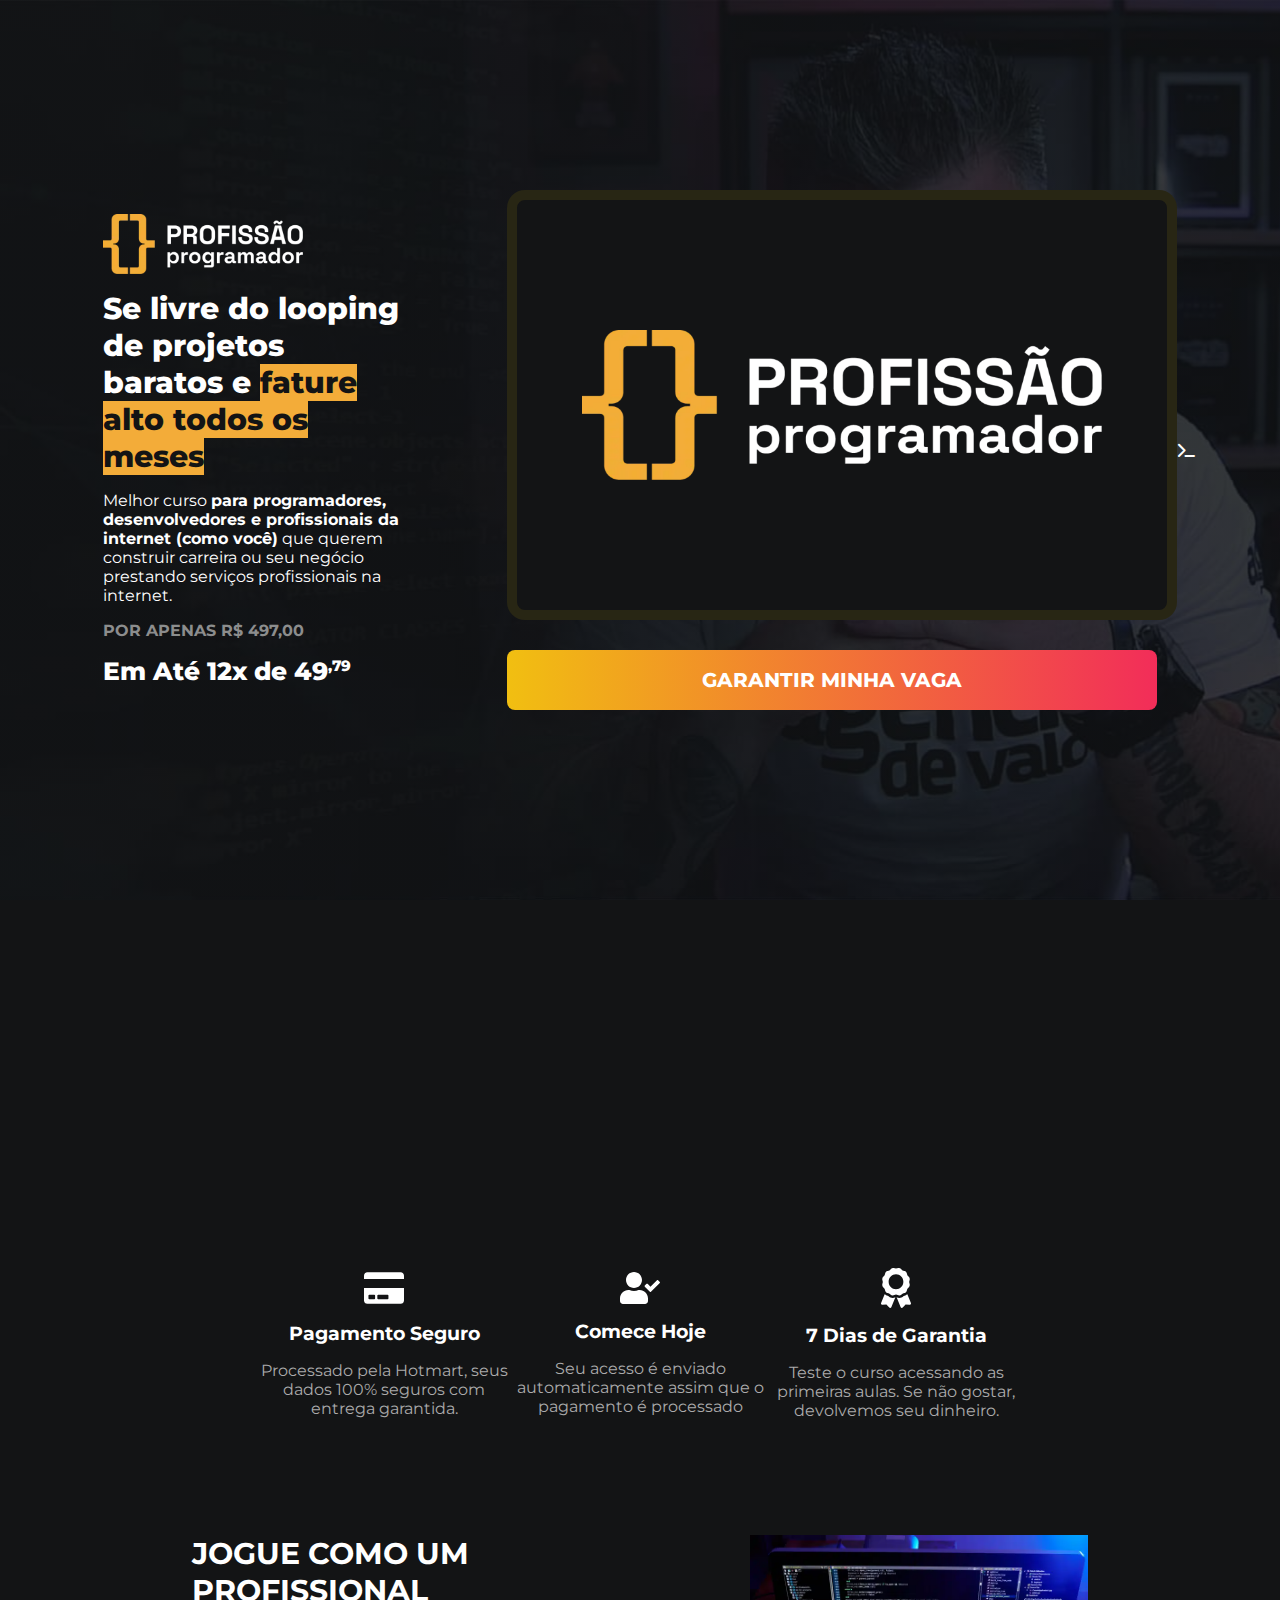
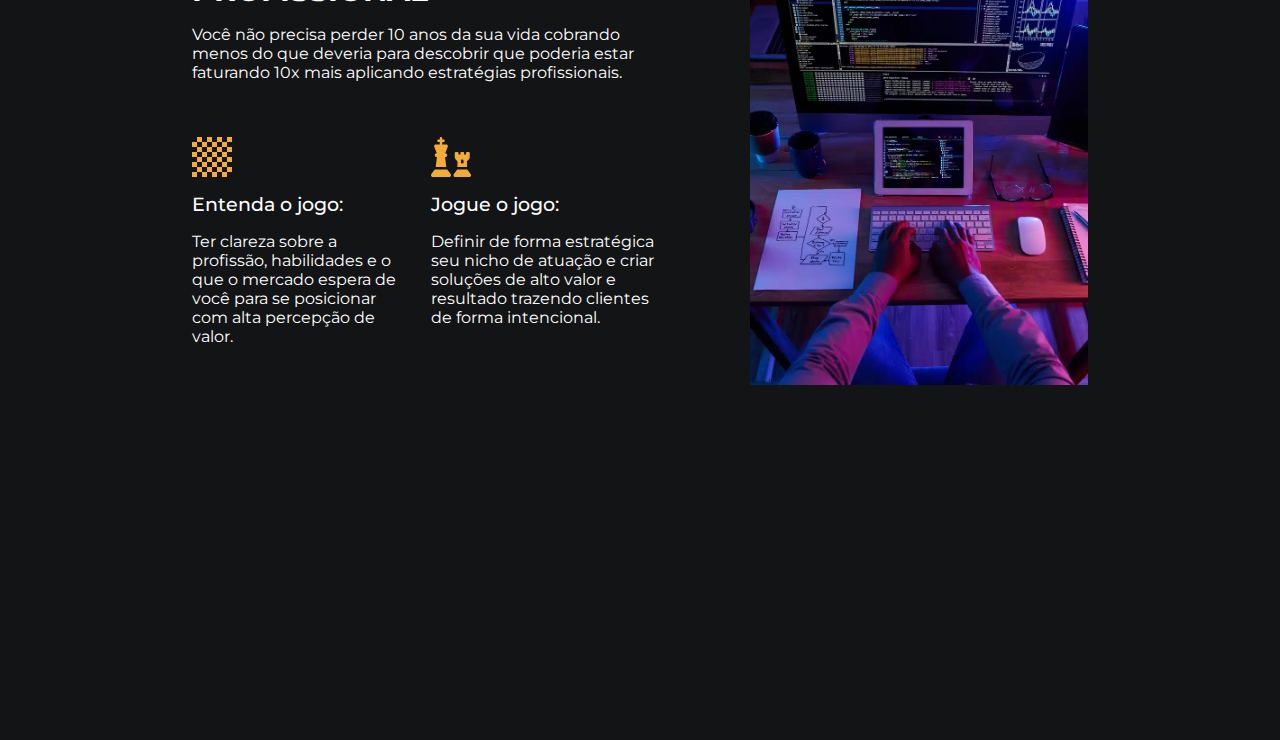
<file: index.html>
<!DOCTYPE html>
<html lang="en">
<head>
    <meta charset="UTF-8">
    <meta name="viewport" content="width=device-width, initial-scale=1.0">
    <title>Profissão Programador</title>
    <link rel="icon" href="">
    <link rel="stylesheet" href="https://cdnjs.cloudflare.com/ajax/libs/font-awesome/6.7.2/css/all.min.css" integrity="sha512-Evv84Mr4kqVGRNSgIGL/F/aIDqQb7xQ2vcrdIwxfjThSH8CSR7PBEakCr51Ck+w+/U6swU2Im1vVX0SVk9ABhg==" crossorigin="anonymous" referrerpolicy="no-referrer"/>
    <link rel="stylesheet" href="css/style.css">
</head>
<body>
    <div class="initial">
            <section class="slogan">
                <img src="img/Logo-White-300x91.png.webp" alt="logo-do-site" height="60px" width="200px">
                <h2>Se livre do looping de projetos baratos e <span>fature alto todos os meses</span></h2>
                <p>Melhor curso <strong>para programadores, desenvolvedores e profissionais da internet (como você)</strong> que querem construir carreira ou seu negócio prestando serviços profissionais na internet.</p>
                <p id="p2">POR APENAS R$ 497,00</p>
                <p>Em Até 12x de 49<sup>,79</sup></p>
            </section>

        <section class="sec-2">
            <figure>
                <img src="img/Logo-White-768x232.png.webp" alt="logo-do-site" height="150px" width="520px">
            </figure>
            <button>GARANTIR MINHA VAGA<i class="fa-solid fa-terminal fa-xs" style="color: #ffffff;"></i></button>
        </section>
    </div>


    <main>
        <section class="plus-points">
            <article>
                <img src="img/cred-card.svg" alt="icone-de-cartão" height="40px" width="40px">
                <h3>Pagamento Seguro</h3>
                <p>Processado pela Hotmart, seus dados 100% seguros com entrega garantida.</p>
            </article>

            <article>
                <img src="img/peaple.svg" alt="icone-de-pessoa" height="40px" width="40px">
                <h3>Comece Hoje</h3>
                <p>Seu acesso é enviado automaticamente assim que o pagamento é processado</p>
            </article>

            <article>
                <img src="img/prize.svg" alt="icone-de-medalha" height="40px" width="40px">
                <h3>7 Dias de Garantia</h3>
                <p>Teste o curso acessando as primeiras aulas. Se não gostar, devolvemos seu dinheiro.</p>
            </article>
        </section>

        <section class="s3">
            <div class="s3-main">
                <header>
                <h2>JOGUE COMO UM PROFISSIONAL</h2>
                <p>Você não precisa perder 10 anos da sua vida cobrando menos do que deveria para descobrir que poderia estar faturando 10x mais aplicando estratégias profissionais.</p>
            </header>

            <div class="rules">
                <article>
                <svg xmlns="http://www.w3.org/2000/svg" viewBox="0 0 512 512" height="40px" width="40px">
                <path fill="#F3AC39" d="M255.9 .2h-64v64h64zM0 64.2v64h64v-64zM128 .2H64v64h64zm64 255.9v64h64v-64zM0 192.1v64h64v-64zM383.9 .2h-64v64h64zm128 0h-64v64h64zM128 256.1H64v64h64zM511.8 448v-64h-64v64zm0-128v-64h-64v64zM383.9 512h64v-64h-64zm128-319.9v-64h-64v64zM128 512h64v-64h-64zM0 512h64v-64H0zm255.9 0h64v-64h-64zM0 320.1v64h64v-64zm319.9-191.9v-64h-64v64zm-64 128h64v-64h-64zm-64 128v64h64v-64zm128-64h64v-64h-64zm0-128h64v-64h-64zm0 191.9v64h64v-64zM64 384.1v64h64v-64zm128-255.9v-64h-64v64zm191.9 255.9h64v-64h-64zm-128-191.9v-64h-64v64zm128-128v64h64v-64zm-128 255.9v64h64v-64zm-64-128H128v64h64zm191.9 64h64v-64h-64zM128 128.2H64v64h64zm0 191.9v64h64v-64z"/>
                </svg>
                <h3>Entenda o jogo:</h3>
                <p>Ter clareza sobre a profissão, habilidades e o que o mercado espera de você para se posicionar com alta percepção de valor.</p>
            </article>

            <article>
                <svg xmlns="http://www.w3.org/2000/svg" viewBox="0 0 512 512" height="40px" width="40px">
                <path fill="#F3AC39" d="M144 16c0-8.8-7.2-16-16-16s-16 7.2-16 16l0 16L96 32c-8.8 0-16 7.2-16 16s7.2 16 16 16l16 0 0 32L60.2 96C49.1 96 40 105.1 40 116.2c0 2.5 .5 4.9 1.3 7.3L73.8 208 72 208c-13.3 0-24 10.7-24 24s10.7 24 24 24l4 0L60 384l136 0L180 256l4 0c13.3 0 24-10.7 24-24s-10.7-24-24-24l-1.8 0 32.5-84.5c.9-2.3 1.3-4.8 1.3-7.3c0-11.2-9.1-20.2-20.2-20.2L144 96l0-32 16 0c8.8 0 16-7.2 16-16s-7.2-16-16-16l-16 0 0-16zM48 416L4.8 473.6C1.7 477.8 0 482.8 0 488c0 13.3 10.7 24 24 24l208 0c13.3 0 24-10.7 24-24c0-5.2-1.7-10.2-4.8-14.4L208 416 48 416zm288 0l-43.2 57.6c-3.1 4.2-4.8 9.2-4.8 14.4c0 13.3 10.7 24 24 24l176 0c13.3 0 24-10.7 24-24c0-5.2-1.7-10.2-4.8-14.4L464 416l-128 0zM304 208l0 51.9c0 7.8 2.8 15.3 8 21.1L339.2 312 337 384l125.5 0-3.3-72 28.3-30.8c5.4-5.9 8.5-13.6 8.5-21.7l0-51.5c0-8.8-7.2-16-16-16l-16 0c-8.8 0-16 7.2-16 16l0 16-24 0 0-16c0-8.8-7.2-16-16-16l-16 0c-8.8 0-16 7.2-16 16l0 16-24 0 0-16c0-8.8-7.2-16-16-16l-16 0c-8.8 0-16 7.2-16 16zm80 96c0-8.8 7.2-16 16-16s16 7.2 16 16l0 32-32 0 0-32z"/>
                </svg>
                <h3>Jogue o jogo:</h3>
                <p>Definir de forma estratégica seu nicho de atuação e criar soluções de alto valor e resultado trazendo clientes de forma intencional.</p>
            </article>
            </div>
            </div>
            
                <img src="img/dev-programming.jpeg.webp" alt="dev-programando" height="100%">

        </section>
    </main>
</body>
</html>
</file>
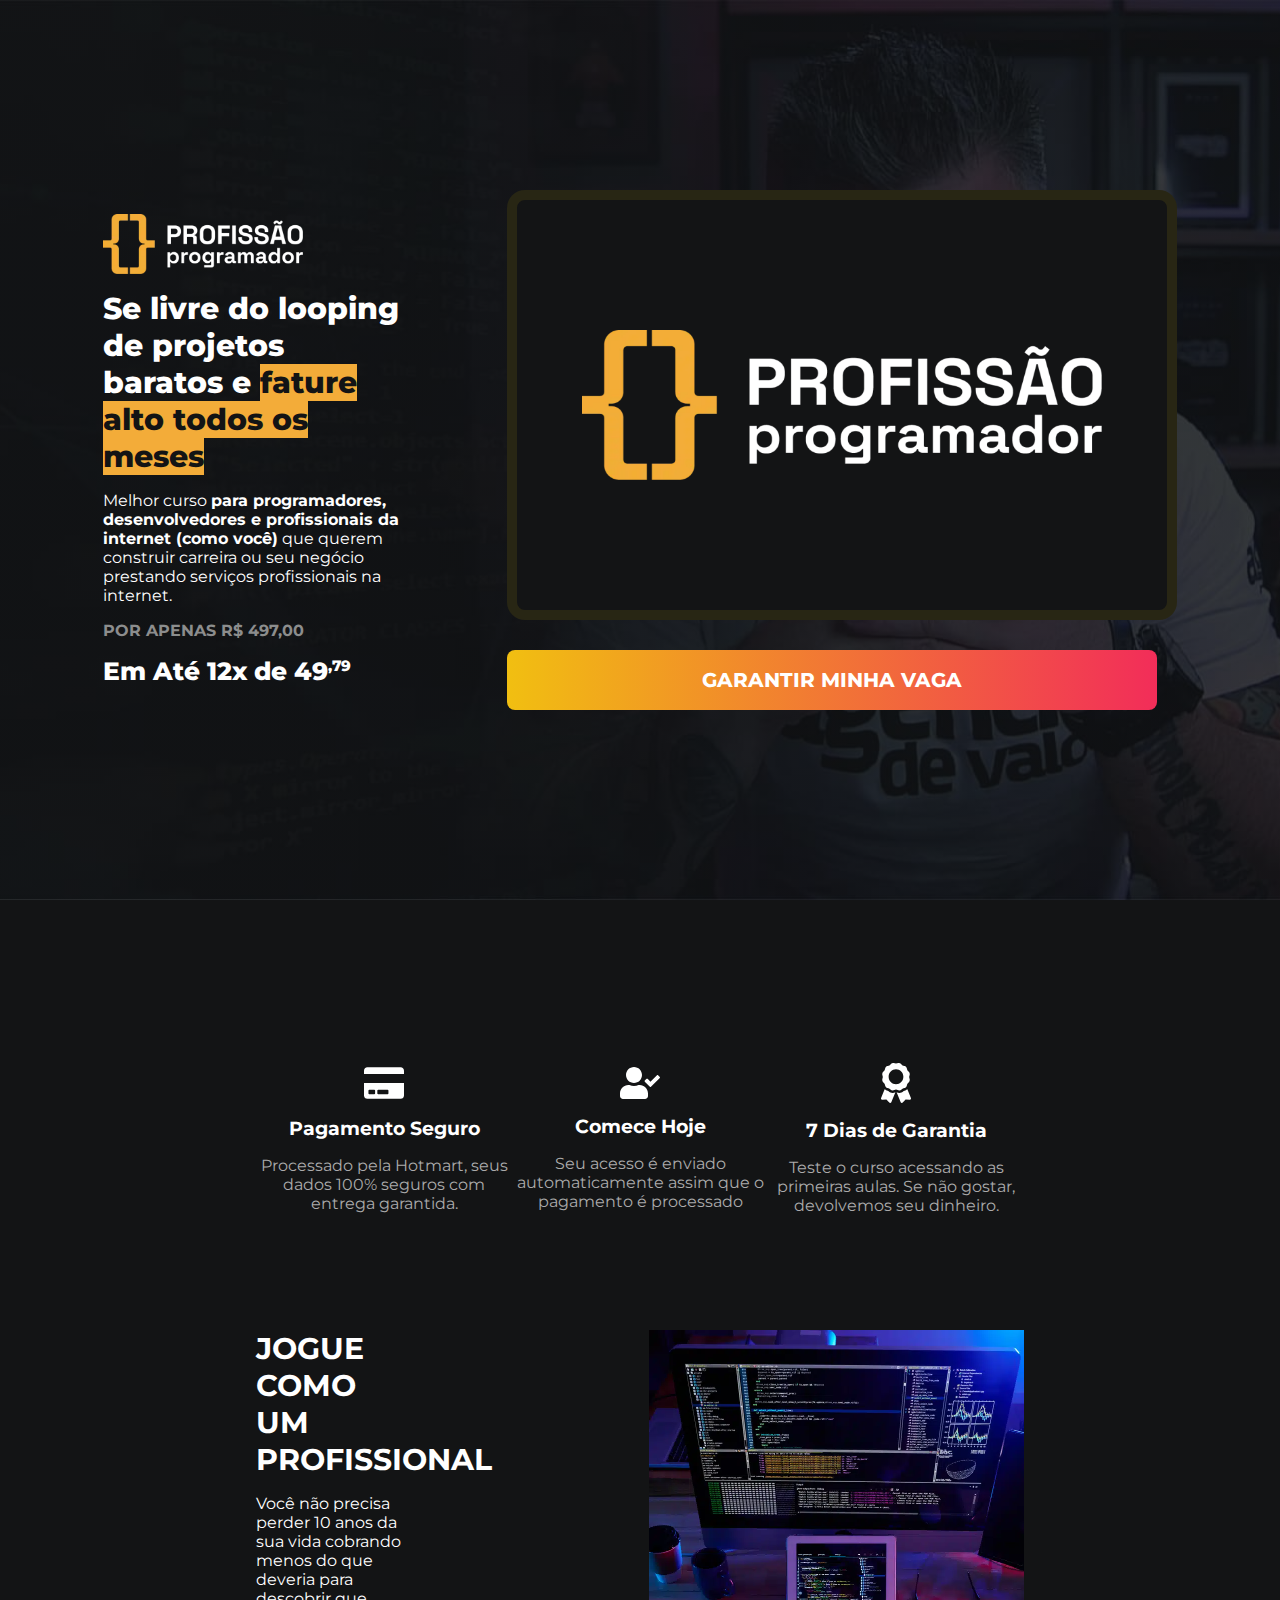
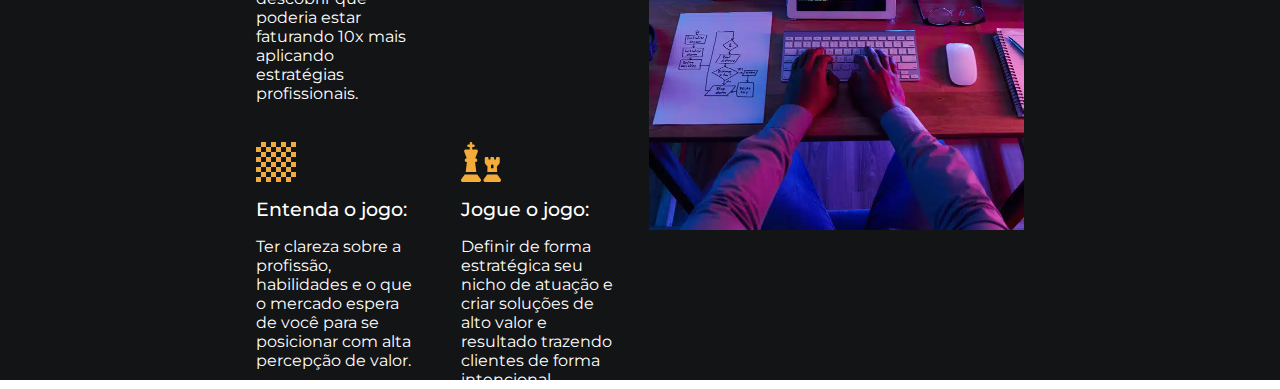
<file: desafio-estágio/index.html>
<!DOCTYPE html>
<html lang="en">
<head>
    <meta charset="UTF-8">
    <meta name="viewport" content="width=device-width, initial-scale=1.0">
    <title>Profissão Programador</title>
    <link rel="stylesheet" href="css/style.css">
</head>
<body>
    <div class="initial">
            <section class="slogan">
                <img src="img/Logo-White-300x91.png.webp" alt="logo-do-site" height="60px" width="200px">
                <h2>Se livre do looping de projetos baratos e <span>fature alto todos os meses</span></h2>
                <p>Melhor curso <strong>para programadores, desenvolvedores e profissionais da internet (como você)</strong> que querem construir carreira ou seu negócio prestando serviços profissionais na internet.</p>
                <p id="p2">POR APENAS R$ 497,00</p>
                <p>Em Até 12x de 49<sup>,79</sup></p>
            </section>

        <section class="sec-2">
            <figure>
                <img src="img/Logo-White-768x232.png.webp" alt="logo-do-site" height="150px" width="520px">
            </figure>
            <button>GARANTIR MINHA VAGA</button>
        </section>
    </div>


    <main>
        <section class="plus-points">
            <article>
                <img src="img/cred-card.svg" alt="icone-de-cartão" height="40px" width="40px">
                <h3>Pagamento Seguro</h3>
                <p>Processado pela Hotmart, seus dados 100% seguros com entrega garantida.</p>
            </article>

            <article>
                <img src="img/peaple.svg" alt="icone-de-pessoa" height="40px" width="40px">
                <h3>Comece Hoje</h3>
                <p>Seu acesso é enviado automaticamente assim que o pagamento é processado</p>
            </article>

            <article>
                <img src="img/prize.svg" alt="icone-de-medalha" height="40px" width="40px">
                <h3>7 Dias de Garantia</h3>
                <p>Teste o curso acessando as primeiras aulas. Se não gostar, devolvemos seu dinheiro.</p>
            </article>
        </section>

        <section class="s3">
            <div class="s3-main">
                <header>
                <h2>JOGUE COMO UM PROFISSIONAL</h2>
                <p>Você não precisa perder 10 anos da sua vida cobrando menos do que deveria para descobrir que poderia estar faturando 10x mais aplicando estratégias profissionais.</p>
            </header>

            <div class="rules">
                <article>
                <svg xmlns="http://www.w3.org/2000/svg" viewBox="0 0 512 512" height="40px" width="40px">
                <path fill="#F3AC39" d="M255.9 .2h-64v64h64zM0 64.2v64h64v-64zM128 .2H64v64h64zm64 255.9v64h64v-64zM0 192.1v64h64v-64zM383.9 .2h-64v64h64zm128 0h-64v64h64zM128 256.1H64v64h64zM511.8 448v-64h-64v64zm0-128v-64h-64v64zM383.9 512h64v-64h-64zm128-319.9v-64h-64v64zM128 512h64v-64h-64zM0 512h64v-64H0zm255.9 0h64v-64h-64zM0 320.1v64h64v-64zm319.9-191.9v-64h-64v64zm-64 128h64v-64h-64zm-64 128v64h64v-64zm128-64h64v-64h-64zm0-128h64v-64h-64zm0 191.9v64h64v-64zM64 384.1v64h64v-64zm128-255.9v-64h-64v64zm191.9 255.9h64v-64h-64zm-128-191.9v-64h-64v64zm128-128v64h64v-64zm-128 255.9v64h64v-64zm-64-128H128v64h64zm191.9 64h64v-64h-64zM128 128.2H64v64h64zm0 191.9v64h64v-64z"/>
                </svg>
                <h3>Entenda o jogo:</h3>
                <p>Ter clareza sobre a profissão, habilidades e o que o mercado espera de você para se posicionar com alta percepção de valor.</p>
            </article>

            <article>
                <svg xmlns="http://www.w3.org/2000/svg" viewBox="0 0 512 512" height="40px" width="40px">
                <path fill="#F3AC39" d="M144 16c0-8.8-7.2-16-16-16s-16 7.2-16 16l0 16L96 32c-8.8 0-16 7.2-16 16s7.2 16 16 16l16 0 0 32L60.2 96C49.1 96 40 105.1 40 116.2c0 2.5 .5 4.9 1.3 7.3L73.8 208 72 208c-13.3 0-24 10.7-24 24s10.7 24 24 24l4 0L60 384l136 0L180 256l4 0c13.3 0 24-10.7 24-24s-10.7-24-24-24l-1.8 0 32.5-84.5c.9-2.3 1.3-4.8 1.3-7.3c0-11.2-9.1-20.2-20.2-20.2L144 96l0-32 16 0c8.8 0 16-7.2 16-16s-7.2-16-16-16l-16 0 0-16zM48 416L4.8 473.6C1.7 477.8 0 482.8 0 488c0 13.3 10.7 24 24 24l208 0c13.3 0 24-10.7 24-24c0-5.2-1.7-10.2-4.8-14.4L208 416 48 416zm288 0l-43.2 57.6c-3.1 4.2-4.8 9.2-4.8 14.4c0 13.3 10.7 24 24 24l176 0c13.3 0 24-10.7 24-24c0-5.2-1.7-10.2-4.8-14.4L464 416l-128 0zM304 208l0 51.9c0 7.8 2.8 15.3 8 21.1L339.2 312 337 384l125.5 0-3.3-72 28.3-30.8c5.4-5.9 8.5-13.6 8.5-21.7l0-51.5c0-8.8-7.2-16-16-16l-16 0c-8.8 0-16 7.2-16 16l0 16-24 0 0-16c0-8.8-7.2-16-16-16l-16 0c-8.8 0-16 7.2-16 16l0 16-24 0 0-16c0-8.8-7.2-16-16-16l-16 0c-8.8 0-16 7.2-16 16zm80 96c0-8.8 7.2-16 16-16s16 7.2 16 16l0 32-32 0 0-32z"/>
                </svg>
                <h3>Jogue o jogo:</h3>
                <p>Definir de forma estratégica seu nicho de atuação e criar soluções de alto valor e resultado trazendo clientes de forma intencional.</p>
            </article>
            </div>
            </div>
            
            
                <img src="img/dev-programming.jpeg.webp" alt="dev-programando" height="100%" width="50%">

        </section>
    </main>
</body>
</html>
</file>
<file: css/style.css>
@import url('https://fonts.googleapis.com/css2?family=League+Spartan:wght@100..900&family=Montserrat:ital,wght@0,100..900;1,100..900&family=Mulish:ital,wght@0,200..1000;1,200..1000&family=Roboto:ital,wght@0,100..900;1,100..900&family=Rouge+Script&family=Vibur&display=swap');

* {
    margin: 0;
    padding: 0;
    color: white;
    font-family: "Montserrat", sans-serif;
}

body {
    height: 100vh;
    width: 100vw;
    background-image: url(../img/PG-background.jpg);
    background-position: center center;
    background-repeat: no-repeat;
    overflow-x: hidden;
}

.initial {
    height: 100%;
    width: 100%;
    display: flex;
    justify-content: space-evenly;
    align-items: center;
    flex-flow: row nowrap;
    background-image: linear-gradient(to right, #131415bb, #131415b2);
}

.slogan {
    height: 480px;
    width: 300px;
    display: flex;
    justify-content: center;
    align-items: start;
    flex-flow: column nowrap;
    gap: 1rem;
}

.slogan header {
    height: 100px;
    width: 100%;
    display: flex;
    justify-content: left;
    align-items: center;
}

.slogan h2 {
    font-size: 30px;
    font-weight: 800;
}

.slogan h2 span {
    background-color: #F3AC39;
    color: #131415;
}

.slogan #p2 {
    color: #8C8D8D;
    font-weight: 700;
}

.slogan p:last-child {
    font-size: 25px;
    font-weight: 800;
}

.slogan p sup {
    font-size: 15px;
}

figure {
    height: 410px;
    width: 650px;
    display: flex;
    justify-content: center;
    align-items: center;
    background-color: #131415;
    border: 10px solid #433c1572;
    border-radius: 18px;
}

@keyframes float {
    from {transform: translateY(-10px);}
    to {transform: translateY(10px);}
}

button {
    width: 650px;
    height: 60px;
    background-image: linear-gradient(to right, #F1BF11, #F22D59);
    border: none;
    border-radius: 8px;
    font-size: 20px;
    font-weight: 750;
    margin-top: 30px;
    animation: 2s linear 1s infinite alternate-reverse float;
    cursor: pointer;
}

button i {
    position: absolute;
    left: 92%;
    top: 50%;
}

main {
    height: 160vh;
    width: 100%;
    display: flex;
    justify-content: center;
    align-items: center;
    flex-flow: column nowrap;
    background-color: #131415;
}

.plus-points {
    width: 60%;
    display: flex;
    justify-content: space-evenly;
    align-items: center;
    text-align: center;
}

.plus-points article {
    width: 400px;
    height: 100px;
    display: flex;
    justify-content: center;
    align-items: center;
    flex-flow: column nowrap;
    gap: 1rem;
    margin-top: 5%;
}

.plus-points article p {
    color: #ababab;
}

.plus-points article img {
    filter: brightness(200%);
    filter: invert(100%);
}

.s3 {
    width: 70%;
    height: 450px;
    display: flex;
    flex-flow: row nowrap;
    margin-top: 11%;
    
}

.s3-main {
    display: flex;
    flex-flow: column nowrap;
}

.s3-main header {
    width: 80%;
    display: flex;
    flex-flow: column nowrap;
    gap: 1rem;
}

.s3 header h2 {
    font-size: 30px;
}

.s3-main .rules {
    display: flex;
    gap: 1rem;
    margin-top: 10%;
}

.s3-main .rules article {
    width: 40%;
    display: flex;
    align-items: start;
    flex-flow: column nowrap;
    gap: 1rem;
}

.s3-main .rules article h3 {
    font-weight: 500;
}
</file>
<file: desafio-estágio/css/style.css>
@import url('https://fonts.googleapis.com/css2?family=League+Spartan:wght@100..900&family=Montserrat:ital,wght@0,100..900;1,100..900&family=Mulish:ital,wght@0,200..1000;1,200..1000&family=Roboto:ital,wght@0,100..900;1,100..900&family=Rouge+Script&family=Vibur&display=swap');

* {
    margin: 0;
    padding: 0;
    color: white;
    font-family: "Montserrat", sans-serif;
}

body {
    height: 100vh;
    width: 100vw;
    background-image: url(../img/PG-background.jpg);
    background-position: center center;
    background-repeat: no-repeat;
    background-size: cover;
    overflow-x: hidden;
}

.initial {
    height: 100%;
    width: 100%;
    display: flex;
    justify-content: space-evenly;
    align-items: center;
    flex-flow: row nowrap;
    background-image: linear-gradient(to right, #131415bb, #131415b2);
}

.slogan {
    height: 480px;
    width: 300px;
    display: flex;
    justify-content: center;
    align-items: start;
    flex-flow: column nowrap;
    gap: 1rem;
}

.slogan header {
    height: 100px;
    width: 100%;
    display: flex;
    justify-content: left;
    align-items: center;
}

.slogan h2 {
    font-size: 30px;
    font-weight: 800;
}

.slogan h2 span {
    background-color: #F3AC39;
    color: #131415;
}

.slogan #p2 {
    color: #8C8D8D;
    font-weight: 700;
}

.slogan p:last-child {
    font-size: 25px;
    font-weight: 800;
}

.slogan p sup {
    font-size: 15px;
}

figure {
    height: 410px;
    width: 650px;
    display: flex;
    justify-content: center;
    align-items: center;
    background-color: #131415;
    border: 10px solid #433c1572;
    border-radius: 18px;
}

@keyframes float {
    from {transform: translateY(-10px);}
    to {transform: translateY(10px);}
}

button {
    width: 650px;
    height: 60px;
    background-image: linear-gradient(to right, #F1BF11, #F22D59);
    border: none;
    border-radius: 8px;
    font-size: 20px;
    font-weight: 750;
    margin-top: 30px;
    animation: 2s linear 1s infinite alternate-reverse float;
}

main {
    height: 120vh;
    width: 100%;
    display: flex;
    justify-content: center;
    align-items: center;
    flex-flow: column nowrap;
    background-color: #131415;
}

.plus-points {
    width: 60%;
    display: flex;
    justify-content: space-evenly;
    align-items: center;
    text-align: center;
}

.plus-points article {
    display: flex;
    justify-content: center;
    align-items: center;
    flex-flow: column nowrap;
    gap: 1rem;
    width: 400px;
    height: 100px;
    margin-top: 5%;
}

.plus-points article p {
    color: #ababab;
}

.plus-points article img {
    filter: brightness(200%);
    filter: invert(100%);
}

.s3 {
    width: 60%;
    height: 500px;
    display: flex;
    flex-flow: row nowrap;
    margin-top: 11%;
    
}

.s3-main {
    display: flex;
    flex-flow: column nowrap;
}

.s3-main header {
    width: 40%;
    display: flex;
    flex-flow: column nowrap;
    gap: 1rem;
}

.s3 header h2 {
    font-size: 30px;
}

.s3-main .rules {
    display: flex;
    gap: 3rem;
    margin-top: 10%;
}

.s3-main .rules article {
    width: 40%;
    display: flex;
    align-items: start;
    flex-flow: column nowrap;
    gap: 1rem;
}

.s3-main .rules article h3 {
    font-weight: 500;
}
</file>
